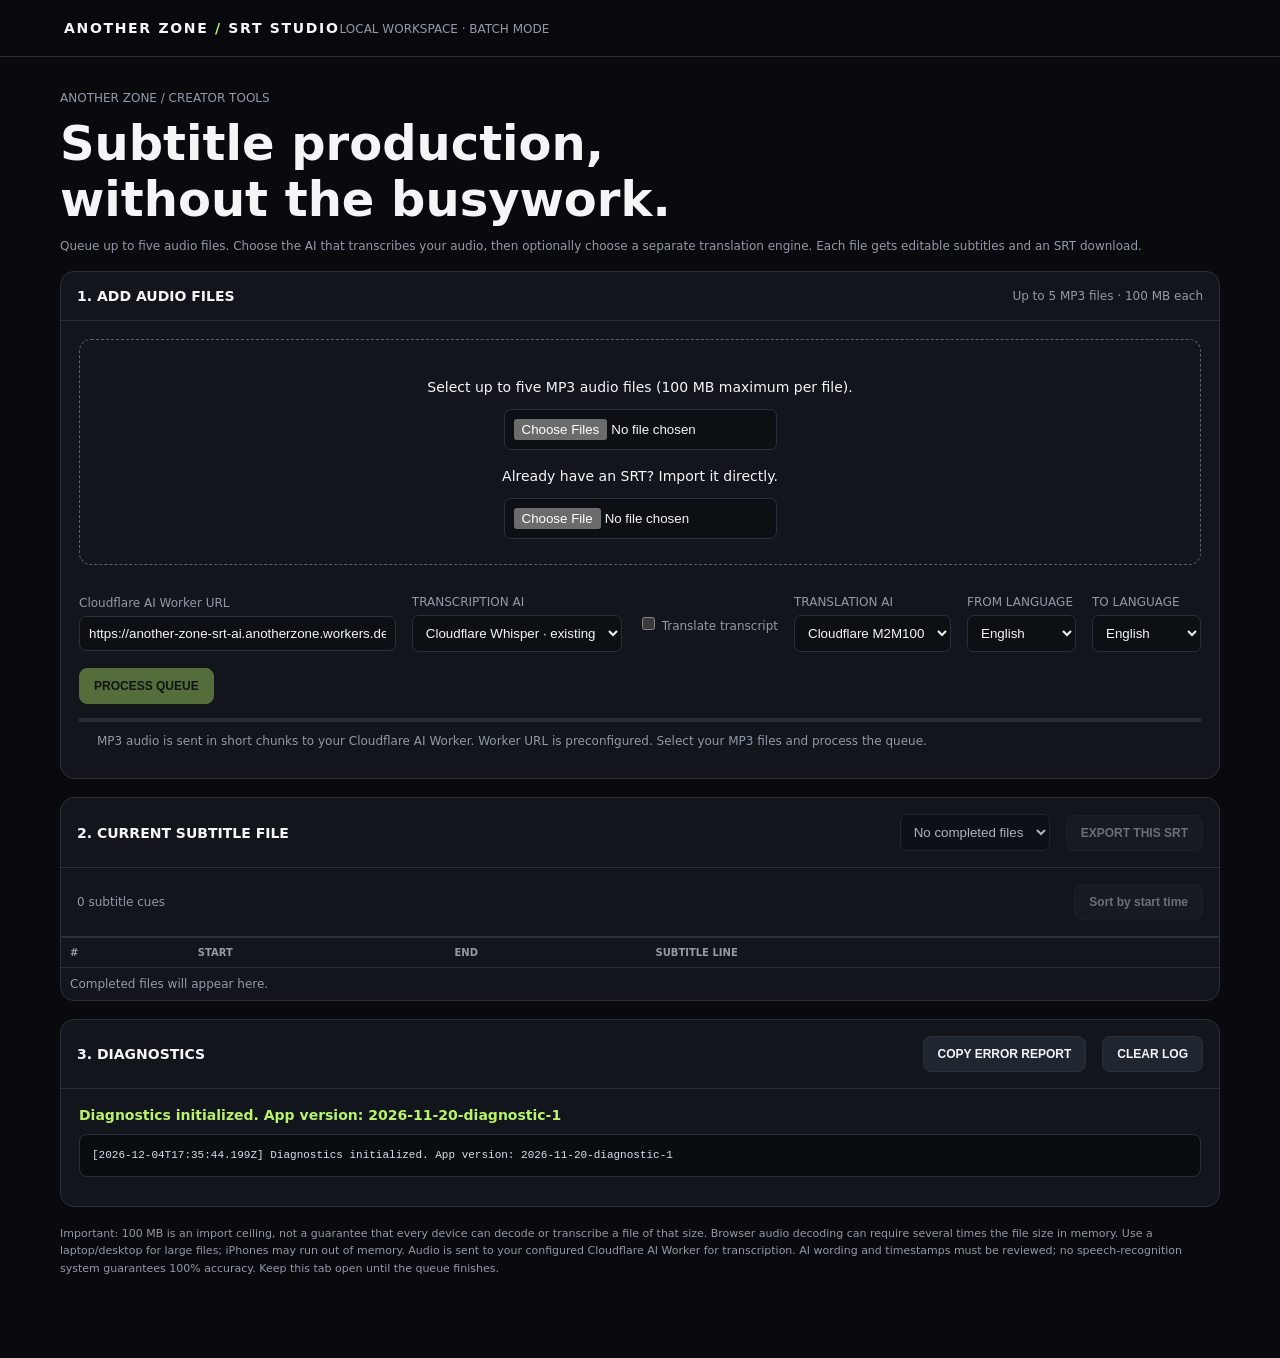
<file: index.html>
<!doctype html>
<html lang="en"><head><meta charset="utf-8"><meta name="viewport" content="width=device-width,initial-scale=1"><meta name="theme-color" content="#090a0d"><title>Another Zone SRT Studio</title>
<style>
:root{color-scheme:dark;--bg:#090a0d;--panel:#12151b;--line:#2a303a;--muted:#9299a7;--text:#f4f5f7;--accent:#b8f36b}*{box-sizing:border-box}body{margin:0;background:var(--bg);color:var(--text);font:14px system-ui,sans-serif}header{padding:20px 5%;border-bottom:1px solid var(--line);position:sticky;top:0;background:#090a0dee}header b{letter-spacing:.12em}main{max-width:1200px;margin:auto;padding:34px 20px 70px}h1{font-size:clamp(30px,5vw,48px);margin:10px 0}.muted{color:var(--muted);font-size:12px}.panel{background:var(--panel);border:1px solid var(--line);border-radius:14px;margin:18px 0;overflow:hidden}.head{padding:16px;border-bottom:1px solid var(--line);display:flex;justify-content:space-between;align-items:center;gap:12px;flex-wrap:wrap}.body{padding:18px}.btn{border:1px solid var(--line);background:#202630;color:var(--text);padding:10px 14px;border-radius:8px;cursor:pointer;font-weight:650;font-size:12px}.primary{background:var(--accent);color:#10150b;border-color:var(--accent)}button:disabled{opacity:.4;cursor:not-allowed}.settings{display:flex;gap:16px;flex-wrap:wrap;align-items:center}.settings label{font-size:12px;color:var(--muted)}select,input{background:#0c0f14;color:var(--text);border:1px solid var(--line);padding:9px;border-radius:7px}.drop{border:1px dashed #56606e;border-radius:12px;padding:25px;text-align:center}.queue{display:grid;gap:8px;margin-top:14px}.job{display:flex;align-items:center;gap:12px;justify-content:space-between;padding:12px;border:1px solid var(--line);border-radius:9px;flex-wrap:wrap}.job small{color:var(--muted)}.state{font-size:11px;color:var(--accent)}.progress{height:4px;background:#272d36;margin-top:14px}.progress span{display:block;height:100%;background:var(--accent);width:0}.msg{padding:12px 18px;color:var(--muted);font-size:12px}.tablewrap{overflow:auto}table{border-collapse:collapse;width:100%;min-width:760px}th,td{padding:9px;border-top:1px solid var(--line);text-align:left}th{font-size:10px;color:var(--muted)}td input,td textarea{width:100%;min-width:100px}td textarea{min-width:240px;min-height:42px}.rowbtn{padding:5px 8px}.foot{font-size:11px;color:var(--muted);line-height:1.6}
</style></head><body><header><b>ANOTHER ZONE <span style="color:var(--accent)">/</span> SRT STUDIO</b><span class="muted">LOCAL WORKSPACE · BATCH MODE</span></header><main>
<div class="muted">ANOTHER ZONE / CREATOR TOOLS</div><h1>Subtitle production,<br>without the busywork.</h1><p class="muted">Queue up to five audio files. Choose the AI that transcribes your audio, then optionally choose a separate translation engine. Each file gets editable subtitles and an SRT download.</p>
<section class="panel"><div class="head"><b>1. ADD AUDIO FILES</b><span class="muted">Up to 5 MP3 files · 100 MB each</span></div><div class="body"><div class="drop"><p>Select up to five MP3 audio files (100 MB maximum per file).</p><input id="files" type="file" accept=".mp3,audio/mpeg" multiple><p style="margin-top:18px">Already have an SRT? Import it directly.</p><input id="srtfile" type="file" accept=".srt,.txt"></div><div class="queue" id="queue"></div><div class="settings" style="margin-top:16px"><label style="flex:1;min-width:240px">Cloudflare AI Worker URL <input id="workerurl" type="url" placeholder="https://another-zone-srt-ai.YOUR-SUBDOMAIN.workers.dev" style="width:100%;margin-top:6px"></label><label>TRANSCRIPTION AI<select id="aiProvider" style="display:block;margin-top:6px"><option value="cloudflare">Cloudflare Whisper · existing</option><option value="gemini">Google Gemini · API key</option><option value="deepgram">Deepgram Nova-3 · API key</option></select></label><label><input id="translate" type="checkbox"> Translate transcript</label><label>TRANSLATION AI<select id="translationProvider" style="display:block;margin-top:6px"><option value="cloudflare">Cloudflare M2M100</option><option value="gemini">Gemini</option></select></label><label>FROM LANGUAGE<select id="sourceLanguage" style="display:block;margin-top:6px"><option>English</option><option>French</option><option>Spanish</option><option>Portuguese</option><option>Arabic</option><option>Hausa</option><option>Yoruba</option><option>Igbo</option><option>Swahili</option><option>German</option><option>Japanese</option><option>Chinese</option></select></label><label>TO LANGUAGE<select id="targetLanguage" style="display:block;margin-top:6px"><option>English</option><option>French</option><option>Spanish</option><option>Portuguese</option><option>Arabic</option><option>Hausa</option><option>Yoruba</option><option>Igbo</option><option>Swahili</option><option>German</option><option>Japanese</option><option>Chinese</option></select></label><button class="btn primary" id="run" disabled>PROCESS QUEUE</button></div><div class="progress"><span id="bar"></span></div><div class="msg" id="message">MP3 audio is sent in short chunks to your Cloudflare AI Worker. Worker URL is preconfigured. Select your MP3 files and process the queue.</div></div></section>
<section class="panel"><div class="head"><b>2. CURRENT SUBTITLE FILE</b><div class="settings"><select id="active" disabled><option>No completed files</option></select><button class="btn" id="download" disabled>EXPORT THIS SRT</button></div></div><div class="head"><span class="muted" id="stats">0 subtitle cues</span><button class="btn" id="sort" disabled>Sort by start time</button></div><div class="tablewrap"><table><thead><tr><th>#</th><th>START</th><th>END</th><th>SUBTITLE LINE</th><th></th></tr></thead><tbody id="rows"><tr><td colspan="5" class="muted">Completed files will appear here.</td></tr></tbody></table></div></section>
<section class="panel"><div class="head"><b>3. DIAGNOSTICS</b><div class="settings"><button class="btn" id="diagcopy">COPY ERROR REPORT</button><button class="btn" id="diagclear">CLEAR LOG</button></div></div><div class="body"><div id="diagstatus" style="font-weight:650;color:var(--accent)">Diagnostics ready. Errors and processing stages will appear here.</div><pre id="diaglog" style="white-space:pre-wrap;overflow-wrap:anywhere;max-height:300px;overflow:auto;background:#090c11;border:1px solid var(--line);border-radius:8px;padding:12px;font:11px/1.5 ui-monospace,monospace;color:#d9dee8">No errors recorded.</pre></div></section><p class="foot">Important: 100 MB is an import ceiling, not a guarantee that every device can decode or transcribe a file of that size. Browser audio decoding can require several times the file size in memory. Use a laptop/desktop for large files; iPhones may run out of memory. Audio is sent to your configured Cloudflare AI Worker for transcription. AI wording and timestamps must be reviewed; no speech-recognition system guarantees 100% accuracy. Keep this tab open until the queue finishes.</p>
</main><script type="module">
const $=id=>document.getElementById(id);let jobs=[],results=new Map(),pipe=null,pipeModel='',lib=null,current='';let db=null;
const MAX=100*1024*1024;
const DIAG_KEY='az_srt_diagnostics_v1';let diagLines=[];
function diag(message,detail=''){const line='['+new Date().toISOString()+'] '+message+(detail?'\n'+String(detail):'');diagLines.push(line);if(diagLines.length>120)diagLines=diagLines.slice(-120);try{localStorage.setItem(DIAG_KEY,JSON.stringify(diagLines))}catch{}const el=$('diaglog');if(el)el.textContent=diagLines.join('\n\n');const st=$('diagstatus');if(st)st.textContent=message}
try{diagLines=JSON.parse(localStorage.getItem(DIAG_KEY)||'[]')}catch{diagLines=[]}
window.addEventListener('error',e=>diag('JAVASCRIPT ERROR: '+(e.message||'Unknown error'),(e.filename||'')+':'+(e.lineno||'?')+':'+(e.colno||'?')+'\n'+(e.error?.stack||'')));
window.addEventListener('unhandledrejection',e=>diag('UNHANDLED PROMISE REJECTION',e.reason?.stack||e.reason?.message||String(e.reason)));
window.addEventListener('pagehide',()=>{try{localStorage.setItem(DIAG_KEY,JSON.stringify(diagLines))}catch{}});
$('diagcopy').onclick=async()=>{const report=['Another Zone SRT Studio diagnostic report','User agent: '+navigator.userAgent,'URL: '+location.href,'Online: '+navigator.onLine,'Memory: '+(performance.memory?Math.round(performance.memory.usedJSHeapSize/1048576)+' MB heap':'not exposed'),...diagLines].join('\n\n');try{await navigator.clipboard.writeText(report);say('Diagnostic report copied. Paste it into this chat.')}catch{const ta=document.createElement('textarea');ta.value=report;document.body.append(ta);ta.select();document.execCommand('copy');ta.remove();say('Diagnostic report copied. Paste it into this chat.')}};
$('diagclear').onclick=()=>{diagLines=[];try{localStorage.removeItem(DIAG_KEY)}catch{}diag('Diagnostic log cleared.')};
diag('Diagnostics initialized. App version: 2026-11-20-diagnostic-1');
const DEFAULT_WORKER_URL='https://another-zone-srt-ai.anotherzone.workers.dev';try{const savedWorker=localStorage.getItem('az_srt_worker_url');$('workerurl').value=(savedWorker&&savedWorker.trim())||DEFAULT_WORKER_URL}catch{$('workerurl').value=DEFAULT_WORKER_URL}$('workerurl').addEventListener('change',()=>{try{localStorage.setItem('az_srt_worker_url',$('workerurl').value.trim())}catch{}});
const fmt=n=>{n=Math.max(0,Math.round(n));return [Math.floor(n/3600000),Math.floor(n%3600000/60000),Math.floor(n%60000/1000)].map(x=>String(x).padStart(2,'0')).join(':')+','+String(n%1000).padStart(3,'0')};
const time=s=>{const m=String(s).trim().match(/^(\d{1,2}):(\d{2}):(\d{2})[,\.](\d{1,3})$/);return m?(+m[1]*3600+ +m[2]*60+ +m[3])*1000+ +(m[4].padEnd(3,'0')):null};
function openDB(){return new Promise((resolve,reject)=>{const req=indexedDB.open('AnotherZoneSRTStudio',1);req.onupgradeneeded=()=>{if(!req.result.objectStoreNames.contains('subtitles'))req.result.createObjectStore('subtitles',{keyPath:'name'})};req.onsuccess=()=>{db=req.result;resolve(db)};req.onerror=()=>reject(req.error)})}
function saveDoc(name,cues){if(!db)return;const tx=db.transaction('subtitles','readwrite');tx.objectStore('subtitles').put({name,cues,updated:Date.now()})}
async function restoreDocs(){try{await openDB();const tx=db.transaction('subtitles','readonly'),req=tx.objectStore('subtitles').getAll();req.onsuccess=()=>{for(const doc of req.result||[])results.set(doc.name,doc.cues);if(results.size){current=[...results.keys()][0];renderResults();say('Restored '+results.size+' saved subtitle file(s) from this browser.')}}}catch(e){say('Local recovery storage is unavailable in this browser: '+e.message)}}
function parseSrt(raw){const blocks=raw.replace(/^\uFEFF/,'').replace(/\r/g,'').trim().split(/\n\s*\n/),out=[];for(const block of blocks){const lines=block.split('\n'),idx=lines.findIndex(x=>x.includes('-->'));if(idx<0)continue;const p=lines[idx].split('-->'),a=time(p[0].trim()),b=time(p[1].trim().split(/\s+/)[0]);if(a===null||b===null)continue;const text=lines.slice(idx+1).join('\n').replace(/<[^>]*>/g,'').trim();if(text)out.push({start:a,end:b,text})}return out}
$('srtfile').addEventListener('change',async e=>{const file=e.target.files&&e.target.files[0];if(!file)return;try{const cues=parseSrt(await file.text());if(!cues.length)throw Error('No valid subtitle cues found. Check that this is a standard SRT file.');const name=file.name.toLowerCase().endsWith('.srt')?file.name:file.name.replace(/\.[^.]+$/,'')+'.srt';results.set(name,cues);current=name;saveDoc(name,cues);renderResults();say('Imported '+cues.length+' subtitle cues from '+file.name+'. You can edit and export them below.')}catch(err){say('SRT import failed: '+err.message)}e.target.value=''});function say(s){$('message').textContent=s}
function renderQueue(){$('queue').innerHTML='';jobs.forEach((j,i)=>{const d=document.createElement('div');d.className='job';const info=document.createElement('div');info.innerHTML='<b></b><br><small></small>';info.querySelector('b').textContent=(i+1)+'. '+j.file.name;info.querySelector('small').textContent=(j.file.size/1048576).toFixed(1)+' MB';const st=document.createElement('span');st.className='state';st.textContent=j.status;const right=document.createElement('div');right.style.textAlign='right';right.append(st);if(j.error){const err=document.createElement('small');err.style.cssText='display:block;max-width:520px;color:#ff9b9b;margin-top:5px;white-space:normal';err.textContent=j.error;right.append(err)}d.append(info,right);$('queue').append(d)});$('run').disabled=!jobs.some(j=>j.status==='Queued')}
function renderResults(){const names=[...results.keys()];$('active').innerHTML='';names.forEach(n=>{const o=document.createElement('option');o.value=n;o.textContent=n;$('active').append(o)});$('active').disabled=!names.length;$('download').disabled=!names.length;$('sort').disabled=!names.length;if(!names.length)return;current=names.includes(current)?current:names[0];$('active').value=current;renderCues()}
function renderCues(){const cues=results.get(current)||[];$('stats').textContent=cues.length+' cues · '+current;$('rows').innerHTML='';cues.forEach((c,i)=>{const tr=document.createElement('tr');const td0=document.createElement('td');td0.textContent=i+1;tr.append(td0);['start','end'].forEach(k=>{const td=document.createElement('td'),inp=document.createElement('input');inp.value=fmt(c[k]);inp.onchange=()=>{const v=time(inp.value);if(v===null||v<0){inp.value=fmt(c[k]);say('Invalid timecode. Use HH:MM:SS,mmm.')}else{c[k]=v;say('Timecode updated.')}};td.append(inp);tr.append(td)});const td=document.createElement('td'),ta=document.createElement('textarea');ta.value=c.text;ta.onchange=()=>c.text=ta.value;td.append(ta);tr.append(td);const del=document.createElement('td'),b=document.createElement('button');b.className='btn rowbtn';b.textContent='×';b.onclick=()=>{cues.splice(i,1);renderCues()};del.append(b);tr.append(del);$('rows').append(tr)})}
$('active').onchange=()=>{current=$('active').value;renderCues()};
$('files').onchange=()=>{const chosen=[...$('files').files];if(chosen.length>5){say('Choose no more than five files per batch.');$('files').value='';return}const invalid=chosen.find(f=>f.size>MAX);if(invalid){say(invalid.name+' exceeds the 100 MB per-file limit.');$('files').value='';return}jobs=chosen.map(file=>({file,status:'Queued'}));renderQueue();say(chosen.length+' file(s) queued. They will run sequentially.');};
async function getAudioDuration(file){return new Promise((resolve,reject)=>{const audio=document.createElement('audio'),url=URL.createObjectURL(file),timer=setTimeout(()=>{URL.revokeObjectURL(url);reject(Error('AUDIO_METADATA_TIMEOUT: Could not read audio duration.'))},15000);audio.preload='metadata';audio.onloadedmetadata=()=>{clearTimeout(timer);const d=audio.duration;URL.revokeObjectURL(url);if(!Number.isFinite(d)||d<=0)reject(Error('AUDIO_DURATION_UNKNOWN: Could not determine recording length.'));else resolve(d)};audio.onerror=()=>{clearTimeout(timer);URL.revokeObjectURL(url);reject(Error('AUDIO_METADATA_FAILED: Safari could not read this audio format.'))};audio.src=url})}
function parseWorkerTime(v){if(typeof v==='number')return v;const n=Number(v);return Number.isFinite(n)?n:0}
function mp3Chunks(file){
  return file.arrayBuffer().then(buffer=>{
    const data=new Uint8Array(buffer);let pos=0;
    if(data.length>=10&&String.fromCharCode(...data.slice(0,3))==='ID3'){
      const size=(data[6]<<21)|(data[7]<<14)|(data[8]<<7)|data[9];pos=Math.min(data.length,10+size);
    }
    const frames=[];let skipped=0;
    const mpeg1=[0,32,40,48,56,64,80,96,112,128,160,192,224,256,320];
    const mpeg2=[0,8,16,24,32,40,48,56,64,80,96,112,128,144,160];
    while(pos+4<=data.length){
      const h=(data[pos]*0x1000000)+(data[pos+1]<<16)+(data[pos+2]<<8)+data[pos+3];
      if((h>>>21)!==0x7ff){pos++;if(++skipped>4096&&frames.length===0)throw Error('MP3_INVALID: Could not locate valid MP3 audio frames.');continue}
      const version=(h>>>19)&3,layer=(h>>>17)&3,bitrateIndex=(h>>>12)&15,sampleIndex=(h>>>10)&3,padding=(h>>>9)&1;
      if(version===1||layer!==1||bitrateIndex===0||bitrateIndex===15||sampleIndex===3){pos++;continue}
      const rates=[44100,48000,32000];let rate=rates[sampleIndex];if(version===2)rate/=2;else if(version===0)rate/=4;
      const bitrate=(version===3?mpeg1:mpeg2)[bitrateIndex]*1000;
      const frameLength=Math.floor((version===3?144:72)*bitrate/rate)+padding;
      if(frameLength<24||pos+frameLength>data.length){pos++;continue}
      const seconds=(version===3?1152:576)/rate;
      frames.push({start:pos,end:pos+frameLength,duration:seconds});pos+=frameLength;skipped=0;
    }
    if(!frames.length)throw Error('MP3_UNSUPPORTED: This file does not contain a supported MP3 audio stream.');
    const chunks=[];let first=0,last=0,duration=0,chunkStart=0;
    for(let i=0;i<frames.length;i++){
      const frame=frames[i],frameDuration=frame.duration;
      if(i>first&&(duration+frameDuration>15||frame.end-frames[first].start>900000)){
        chunks.push({start:frames[first].start,end:frames[i-1].end,startSeconds:chunkStart,duration});
        chunkStart+=duration;first=i;duration=0;
      }
      duration+=frameDuration;last=i;
    }
    if(last>=first)chunks.push({start:frames[first].start,end:frames[last].end,startSeconds:chunkStart,duration});
    return {data,chunks,totalDuration:frames.reduce((s,x)=>s+x.duration,0)};
  });
}
function bytesToBase64(bytes){
  let binary='';const step=0x8000;
  for(let i=0;i<bytes.length;i+=step)binary+=String.fromCharCode(...bytes.subarray(i,Math.min(i+step,bytes.length)));
  return btoa(binary);
}
function cuesFromChunk(data,offset,duration){
  const segments=Array.isArray(data.segments)?data.segments:[],cues=[];
  for(const seg of segments){
    const text=String(seg.text||'').trim();if(!text)continue;
    const a=parseWorkerTime(seg.start??seg.timestamp?.[0]),b=parseWorkerTime(seg.end??seg.timestamp?.[1]);
    cues.push({start:Math.round((offset+Math.max(0,a))*1000),end:Math.round(Math.min(offset+duration,offset+Math.max(a+0.25,b))*1000),text});
  }
  if(!cues.length){
    const text=String(data.text||'').trim();
    if(text){
      const sentences=(text.match(/[^.!?。！？]+[.!?。！？]?/g)||[text]).map(s=>s.trim()).filter(Boolean);
      const weights=sentences.map(s=>Math.max(1,s.split(/\s+/).length));
      const total=weights.reduce((a,b)=>a+b,0);
      let cursor=offset;
      sentences.forEach((sentence,i)=>{
        const share=duration*(weights[i]/total);
        const start=Math.round(cursor*1000),end=Math.round((cursor+share)*1000);
        cues.push({start,end:Math.max(start+250,end),text:sentence});
        cursor+=share;
      });
    }
  }
  return cues;
}
async function transcribe(job){
  const base=$('workerurl').value.trim().replace(/\/+$/,'');
  if(!/^https:\/\//i.test(base))throw Error('WORKER_URL_MISSING: The transcription service is not connected yet. A Cloudflare Worker URL is required.');
  if(!/\.mp3(?:$|\?)/i.test(job.file.name))throw Error('FORMAT_NOT_SUPPORTED: Reliable remote chunking currently supports MP3 files. Please use an MP3 export.');
  job.stage='checking transcription service';diag('WORKER: checking '+base+'/health');
  let health;try{health=await fetch(base+'/health',{method:'GET'});}catch(e){throw Error('WORKER_CONNECTION_FAILED: Could not reach the transcription service. Check its URL and deployment. '+e.message)}
  if(!health.ok)throw Error('WORKER_HEALTH_FAILED: Service returned HTTP '+health.status+'.');
  const healthData=await health.json();if(!healthData.ok)throw Error('WORKER_HEALTH_INVALID: '+JSON.stringify(healthData));
  diag('WORKER CONNECTED: '+(healthData.model||'Whisper'));
  const selectedProvider=$('aiProvider').value;
  if(!healthData.providers?.[selectedProvider]?.available)throw Error(selectedProvider.toUpperCase()+'_NOT_CONFIGURED: This provider is not connected yet. Add its API key as a Cloudflare Worker secret, then retry.');
  if($('translate').checked){const tp=$('translationProvider').value;const key=tp==='cloudflare'?'cloudflareTranslation':tp;if(!healthData.providers?.[key]?.available)throw Error(tp.toUpperCase()+'_NOT_CONFIGURED: The selected translation provider is not connected.');}
  job.stage='splitting MP3 at valid frame boundaries';
  const parsed=await mp3Chunks(job.file),out=[];
  diag('MP3 READY: '+job.file.name+' · '+parsed.totalDuration.toFixed(1)+' seconds · '+parsed.chunks.length+' valid audio chunks');
  for(let i=0;i<parsed.chunks.length;i++){
    const chunk=parsed.chunks[i],blob=parsed.data.slice(chunk.start,chunk.end);
    if(blob.byteLength>1024*1024)throw Error('CHUNK_TOO_LARGE: An MP3 segment exceeded 1 MB. Export at a lower bitrate and retry.');
    job.stage='transcribing audio chunk '+(i+1)+'/'+parsed.chunks.length;
    say('Transcribing '+job.file.name+' · '+(i+1)+' of '+parsed.chunks.length);
    diag('UPLOAD: '+job.file.name+' chunk '+(i+1)+'/'+parsed.chunks.length+' · '+Math.round(chunk.startSeconds)+'s');
    const response=await fetch(base+'/transcribe-chunk',{method:'POST',headers:{'Content-Type':'application/octet-stream','X-Chunk-Index':String(i),'X-Chunk-Count':String(parsed.chunks.length),'X-Audio-Name':encodeURIComponent(job.file.name),'X-Task':'transcribe','X-AI-Provider':selectedProvider,'X-Chunk-Start':String(chunk.startSeconds),'X-Chunk-Duration':String(chunk.duration)},body:blob});
    let data;try{data=await response.json()}catch{throw Error('WORKER_BAD_RESPONSE: HTTP '+response.status+' returned an invalid response.')}
    if(!response.ok||!data.ok)throw Error('CLOUDFLARE_AI_ERROR: '+(data.error||response.status)+' · '+(data.message||response.statusText));
    const cues=cuesFromChunk(data,chunk.startSeconds,chunk.duration);out.push(...cues);
    diag('CHUNK COMPLETE: '+(i+1)+'/'+parsed.chunks.length+' · '+cues.length+' subtitle cues');
    $('bar').style.width=Math.round((i+1)/parsed.chunks.length*100)+'%';
  }
  if(!out.length)throw Error('NO_TRANSCRIPT: The transcription service returned no speech.');
  out.sort((a,b)=>a.start-b.start);
  if($('translate').checked){
    const translationProvider=$('translationProvider').value;
    say('Transcription complete. Translating '+out.length+' subtitle lines with '+translationProvider+'…');
    diag('TRANSLATION START: '+translationProvider+' → '+$('targetLanguage').value);
    const translated=await fetch(base+'/translate',{method:'POST',headers:{'Content-Type':'application/json'},body:JSON.stringify({provider:translationProvider,targetLanguage:$('targetLanguage').value,sourceLanguage:$('sourceLanguage').value,items:out.map(c=>c.text)})});
    let translatedData;try{translatedData=await translated.json()}catch{throw Error('TRANSLATION_BAD_RESPONSE: Invalid response from translation service.')}
    if(!translated.ok||!translatedData.ok)throw Error('TRANSLATION_FAILED: '+(translatedData.message||translated.statusText));
    if(!Array.isArray(translatedData.translated)||translatedData.translated.length!==out.length)throw Error('TRANSLATION_INCOMPLETE: The translation provider returned an unexpected number of lines.');
    translatedData.translated.forEach((text,i)=>{if(text)out[i].text=text});
    diag('TRANSLATION COMPLETE: '+out.length+' subtitle lines');
  }
  diag('TRANSCRIPTION COMPLETE: '+out.length+' subtitle cues');return out;
}
$('run').onclick=async()=>{const btn=$('run');if(btn.dataset.busy==='1')return;btn.dataset.busy='1';btn.disabled=true;let completed=0;try{for(const job of jobs){if(job.status!=='Queued')continue;job.status='Processing';renderQueue();try{const cues=await transcribe(job);const name=job.file.name.replace(/\.[^.]+$/,'')+'.srt';results.set(name,cues);saveDoc(name,cues);job.status='Done · '+cues.length+' cues';completed++;current=name;renderResults();job.status='Done';say('Completed '+job.file.name+'. Export it now or continue to the next file.');}catch(e){job.status='Failed';job.error=(e&&e.stack)?e.stack:(e?.message||String(e));diag('JOB FAILED: '+job.file.name+' at stage '+(job.stage||'unknown'),job.error);say('Could not process '+job.file.name+': '+(e?.message||String(e))+' · See Diagnostics below.')}renderQueue();$('bar').style.width=Math.round((jobs.filter(j=>j.status!=='Queued'&&j.status!=='Processing').length/jobs.length)*100)+'%'}say('Queue finished. '+completed+' file(s) completed. Export each result using the file selector.')}catch(e){diag('QUEUE FATAL ERROR',e?.stack||e?.message||String(e));say('Queue stopped: '+(e?.message||String(e))+' · See Diagnostics below.')}finally{renderQueue();btn.dataset.busy='0';btn.disabled=!jobs.some(j=>j.status==='Queued')}};
function makeSrt(name){const cues=results.get(name)||[];return cues.map((c,i)=>(i+1)+'\n'+fmt(c.start)+' --> '+fmt(c.end)+'\n'+c.text.replace(/\r/g,'').trim()).join('\n\n')+'\n'}
$('download').onclick=()=>{if(!current)return;const blob=new Blob([makeSrt(current)],{type:'application/x-subrip;charset=utf-8'}),url=URL.createObjectURL(blob),a=document.createElement('a');a.href=url;a.download=current;a.click();setTimeout(()=>URL.revokeObjectURL(url),2000)};
$('sort').onclick=()=>{const cues=results.get(current)||[];cues.sort((a,b)=>a.start-b.start);saveDoc(current,cues);renderCues();say('Cues sorted by start time. Review for overlaps before export.')};
$('rows').addEventListener('change',()=>{if(current)saveDoc(current,results.get(current)||[])});
restoreDocs();
</script></body></html>
</file>
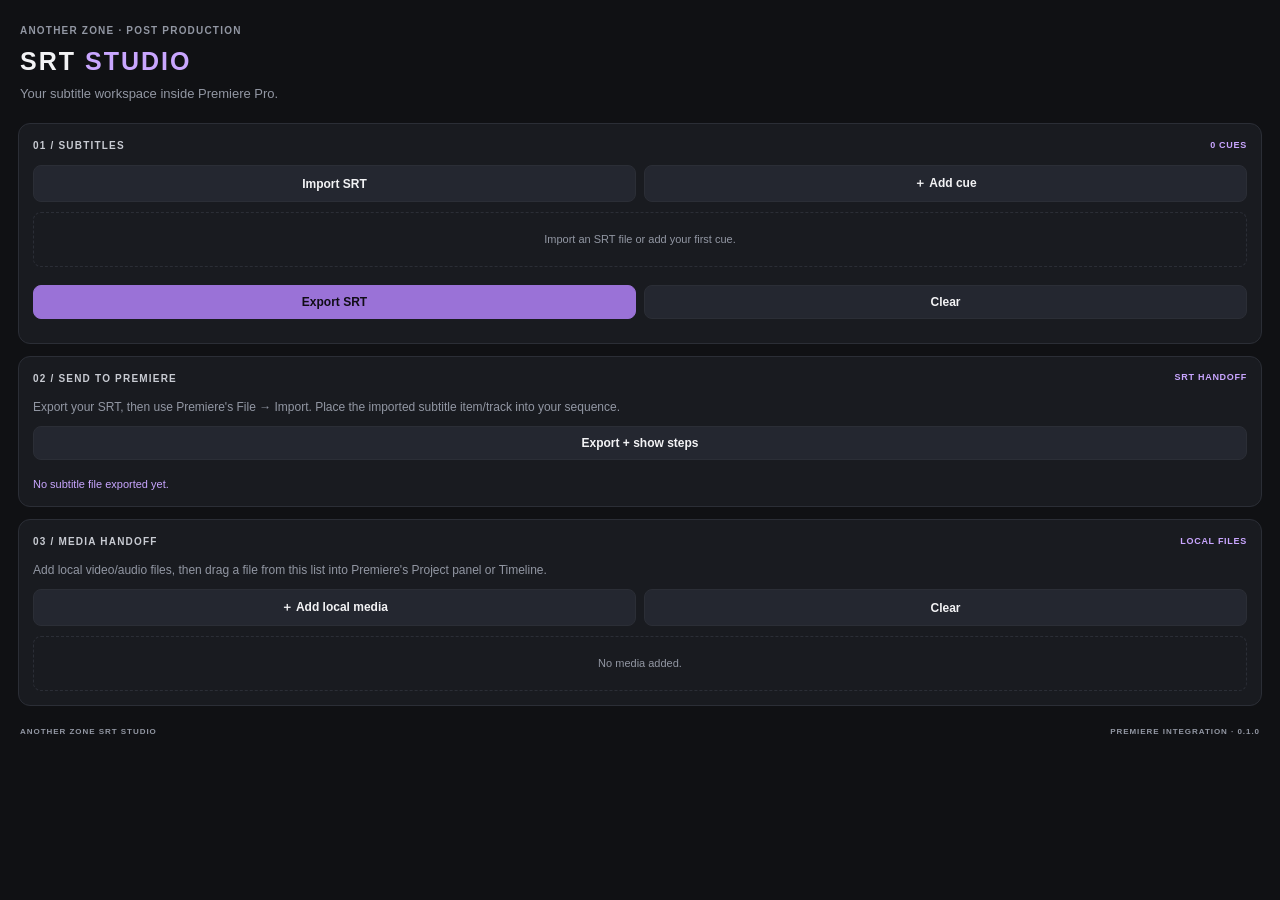
<file: integrations/premiere/index.html>
<!doctype html><html><head><meta charset="utf-8"><meta name="viewport" content="width=device-width,initial-scale=1"><link rel="stylesheet" href="styles.css"><script src="index.js"></script></head><body>
<header><div class="eyebrow">ANOTHER ZONE · POST PRODUCTION</div><h1>SRT <span>STUDIO</span></h1><p class="sub">Your subtitle workspace inside Premiere Pro.</p></header>
<section class="panel"><div class="section-head"><h2>01 / SUBTITLES</h2><span id="cue-count">0 CUES</span></div><div class="actions"><button id="open-srt" class="secondary">Import SRT</button><button id="new-cue" class="secondary">＋ Add cue</button></div><div id="cue-list" class="cue-list"><div class="empty">Import an SRT file or add your first cue.</div></div><div class="actions sticky"><button id="export-srt" class="primary">Export SRT</button><button id="clear-cues" class="secondary">Clear</button></div></section>
<section class="panel"><div class="section-head"><h2>02 / SEND TO PREMIERE</h2><span class="tag">SRT HANDOFF</span></div><p class="help">Export your SRT, then use Premiere's File → Import. Place the imported subtitle item/track into your sequence.</p><div class="actions"><button id="export-and-guide" class="secondary">Export + show steps</button></div><div id="send-status" class="status">No subtitle file exported yet.</div></section>
<section class="panel"><div class="section-head"><h2>03 / MEDIA HANDOFF</h2><span class="tag">LOCAL FILES</span></div><p class="help">Add local video/audio files, then drag a file from this list into Premiere's Project panel or Timeline.</p><div class="actions"><button id="add-media" class="secondary">＋ Add local media</button><button id="clear-media" class="secondary">Clear</button></div><div id="media-list" class="media-list"><div class="empty">No media added.</div></div></section>
<footer><span>ANOTHER ZONE SRT STUDIO</span><span>PREMIERE INTEGRATION · 0.1.0</span></footer></body></html>
</file>
<file: integrations/premiere/styles.css>
:root{color-scheme:dark;--bg:#101114;--panel:#191b20;--line:#2b2e36;--muted:#9297a3;--text:#f3f3f5;--accent:#c9a6ff;--accent2:#9a72d7}*{box-sizing:border-box}body{margin:0;padding:18px;background:var(--bg);color:var(--text);font:13px/1.5 -apple-system,BlinkMacSystemFont,"Segoe UI",sans-serif}header{padding:5px 2px 20px}.eyebrow,footer,.section-head{letter-spacing:.12em;font-size:10px;font-weight:700;color:var(--muted)}h1{font-size:25px;letter-spacing:.08em;margin:5px 0 0;font-weight:800}h1 span{color:var(--accent)}.sub{color:var(--muted);margin:3px 0 0}.panel{background:var(--panel);border:1px solid var(--line);border-radius:12px;padding:14px;margin:0 0 12px}.section-head{display:flex;justify-content:space-between;align-items:center;margin-bottom:12px}.section-head h2{font-size:10px;letter-spacing:.12em;margin:0;color:#c8cbd2}.tag,#cue-count{font-size:9px;color:var(--accent);letter-spacing:.08em}.actions{display:flex;gap:8px;margin:10px 0}.sticky{position:sticky;bottom:0;background:var(--panel);padding-top:8px}button{border:1px solid var(--line);border-radius:8px;padding:9px 12px;color:var(--text);background:#242730;font-weight:650;font-size:12px;cursor:pointer}button:hover{border-color:var(--accent2)}button.primary{background:var(--accent2);border-color:var(--accent2);color:#100d16;flex:1}button.secondary{flex:1}.help{color:var(--muted);font-size:12px;margin:0}.status{font-size:11px;color:var(--accent);padding-top:6px}.cue-list,.media-list{display:flex;flex-direction:column;gap:8px}.empty{padding:18px 10px;text-align:center;color:var(--muted);border:1px dashed var(--line);border-radius:8px;font-size:11px}.cue{border:1px solid var(--line);border-radius:8px;padding:9px;background:#14161a}.cue-top{display:flex;justify-content:space-between;align-items:center;margin-bottom:7px}.cue-num{color:var(--accent);font-size:10px;font-weight:700}.cue input,.cue textarea{width:100%;background:#0f1013;color:var(--text);border:1px solid #30343d;border-radius:6px;padding:7px;font:11px ui-monospace,monospace}.times{display:grid;grid-template-columns:1fr 1fr;gap:7px;margin-bottom:7px}.cue textarea{resize:vertical;min-height:44px;font:12px/1.4 -apple-system,BlinkMacSystemFont,"Segoe UI",sans-serif}.delete{padding:3px 8px;font-size:10px;flex:0 0 auto;color:#e6a5a5}.media-item{padding:9px;border:1px solid var(--line);border-radius:8px;cursor:grab;background:#14161a;font-size:11px}.media-item small{display:block;color:var(--muted);font-size:9px}footer{display:flex;justify-content:space-between;padding:8px 2px;font-size:8px}
</file>
